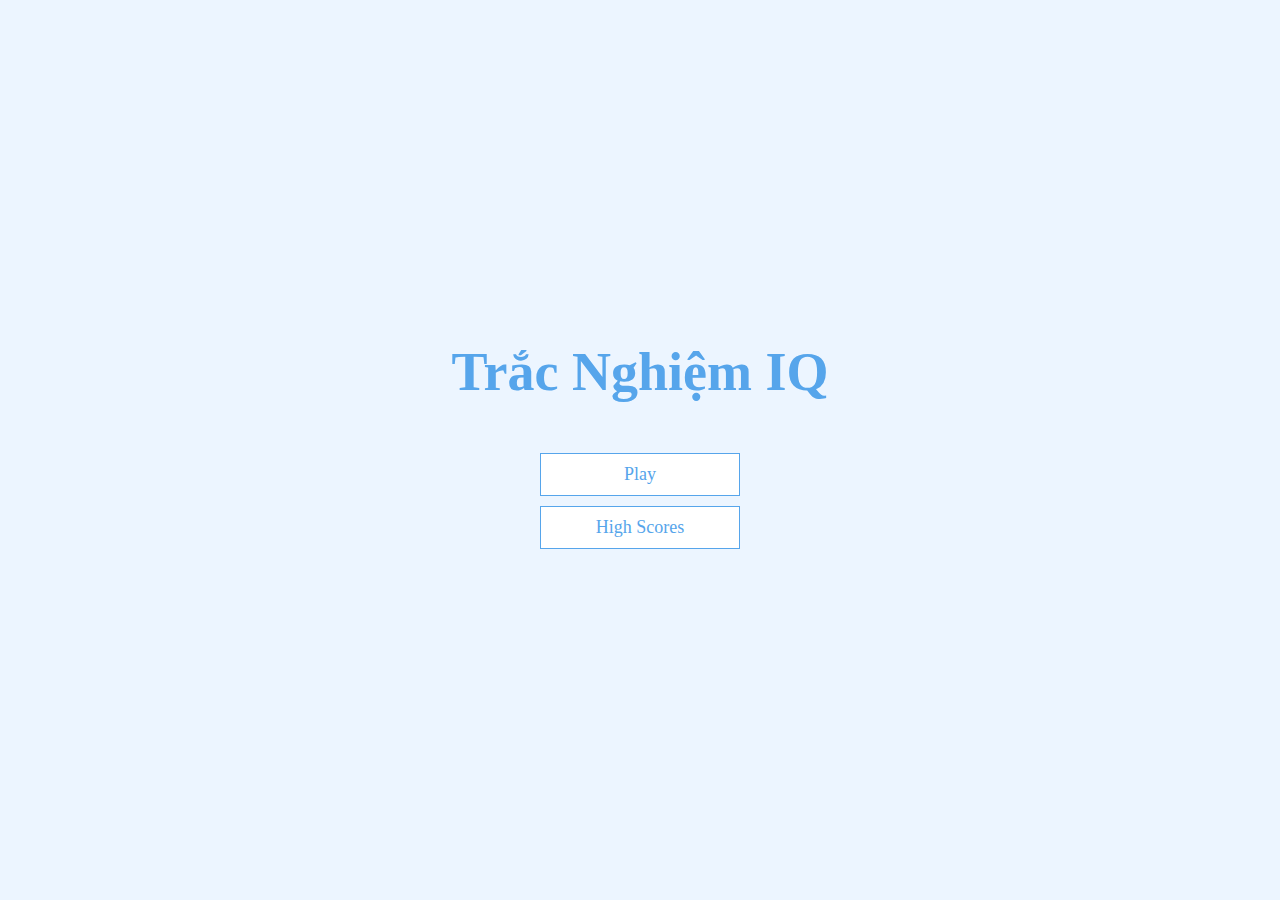
<file: index.html>
<!DOCTYPE html>
<html lang="en">

<head>
    <meta charset="UTF-8">
    <meta name="viewport" content="width=device-width, initial-scale=1.0">
    <title>Trac Nghiem</title>
    <link rel="stylesheet" href="app.css" />
</head>

<body>
    <div class="container">
        <div id="home" class="flex-center flex-column">
            <h1> Trắc Nghiệm IQ</h1>
            <a class="btn" href="/game.html">Play</a>
            <a class="btn" href="/highScore.html">High Scores</a>
        </div>
    </div>
</body>

</html>
</file>
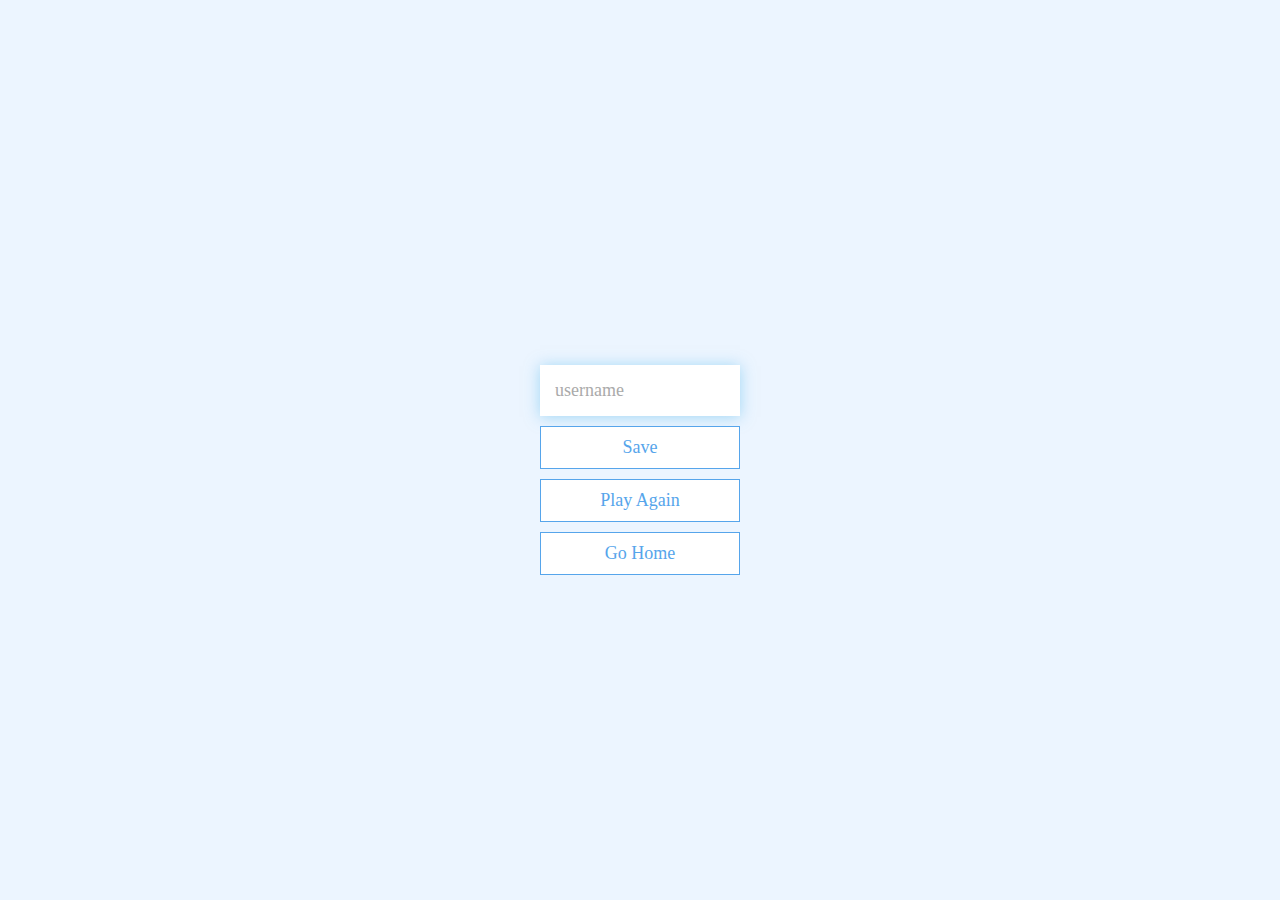
<file: end.html>
<!DOCTYPE html>
<html lang="en">
<head>
    <meta charset="UTF-8">
    <meta name="viewport" content="width=device-width, initial-scale=1.0">
    <title>Chuc Mung</title>
    <link rel="stylesheet" href="app.css" />
</head>
<body>
    <div class="container">
        <div id="end" class="flex-center flex-column">
            <h1 id="finalScore">0</h1>
            <form>
                <input type="text" name="username" id="username" placeholder="username">

                <button type="submit" class="btn" id="saveScoreBtn" onclick="saveHighScore(event)"disabled>Save</button>

            </form>
            <a class="btn" href="/game.html">Play Again</a>
            <a class="btn" href="/index.html">Go Home</a>
        </div>
    </div>
    <script src="/end.js"></script>
</body>
</html>
</file>
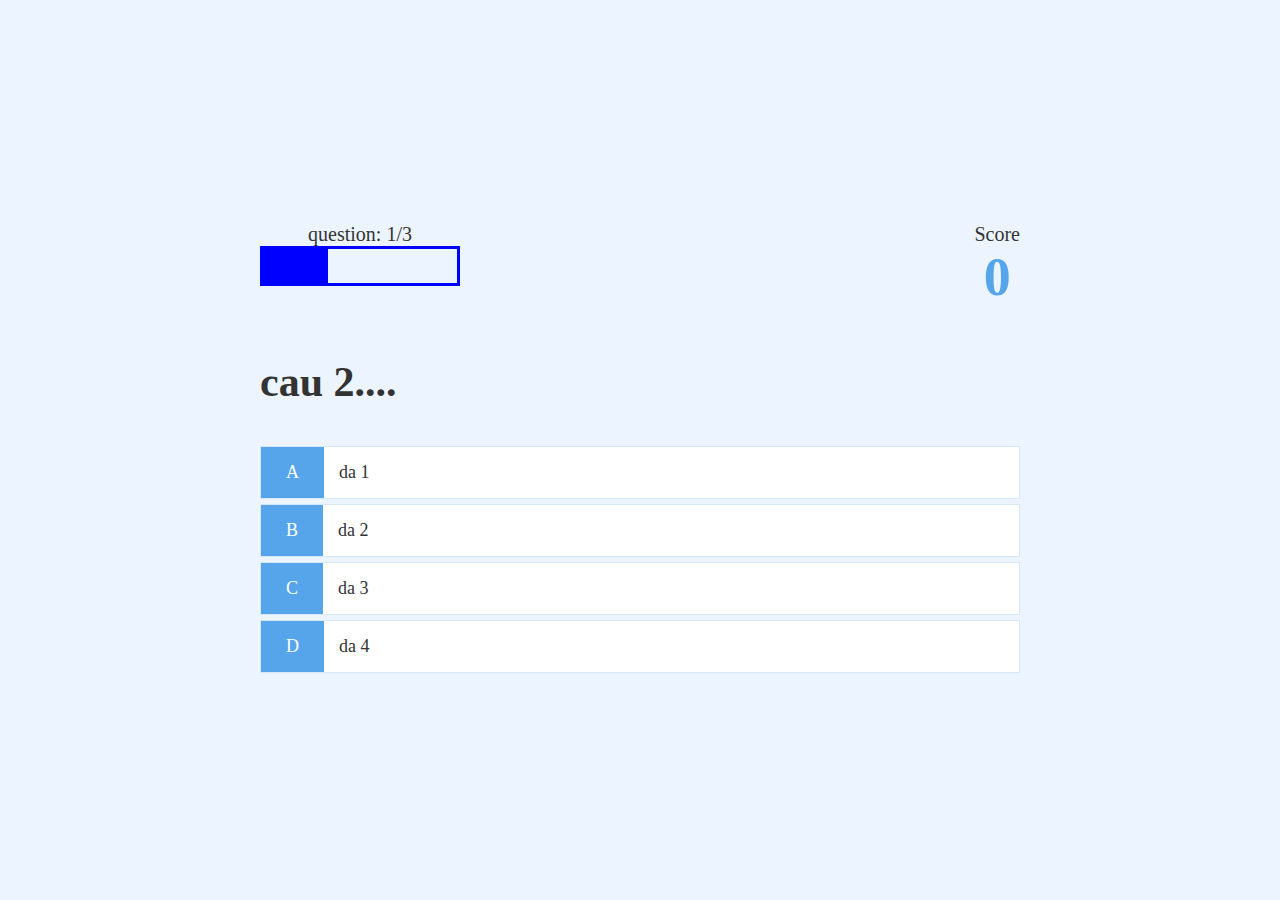
<file: game.html>
<!DOCTYPE html>
<html lang="en">
<head>
    <meta charset="UTF-8">
    <meta name="viewport" content="width=device-width, initial-scale=1.0">
    <title>Play Game</title>
    <link rel="stylesheet" href="app.css" />
    <link rel="stylesheet" href="game.css" />
</head>
<body>
    <div class="container">
        <div id="game" class="justify-center flex-column">
            <div id="hud">
                <div id="hud-item">
                    <p id="progressText" class="hud-prefix">
                        Question
                    </p>
                    <div id="progressBar">
                        <div id="progressBarFull">
                            
                        </div>
                    </div>
                </div>
                <div id="hud-item">
                    <p class="hud-prefix">
                        Score
                    </p>
                    <h1 class="hud-main-text" id="score">
                        0
                    </h1>
                </div>
            </div>
            <h2 id="question">
                what is the answer to this question
            </h2>
            <div class="choice-container">
                <p class="choice-prefix">A</p>
                <p class="choice-text" data-number="1">choice 1</p>
            </div>
            <div class="choice-container">
                <p class="choice-prefix">B</p>
                <p class="choice-text" data-number="2">choice 2</p>
            </div>
            <div class="choice-container">
                <p class="choice-prefix">C</p>
                <p class="choice-text" data-number="3">choice 3</p>
            </div>
            <div class="choice-container">
                <p class="choice-prefix">D</p>
                <p class="choice-text" data-number="4">choice 4</p>
            </div>
        </div> 
    </div>

    <script src="game.js"></script>
</body>
</html>
</file>
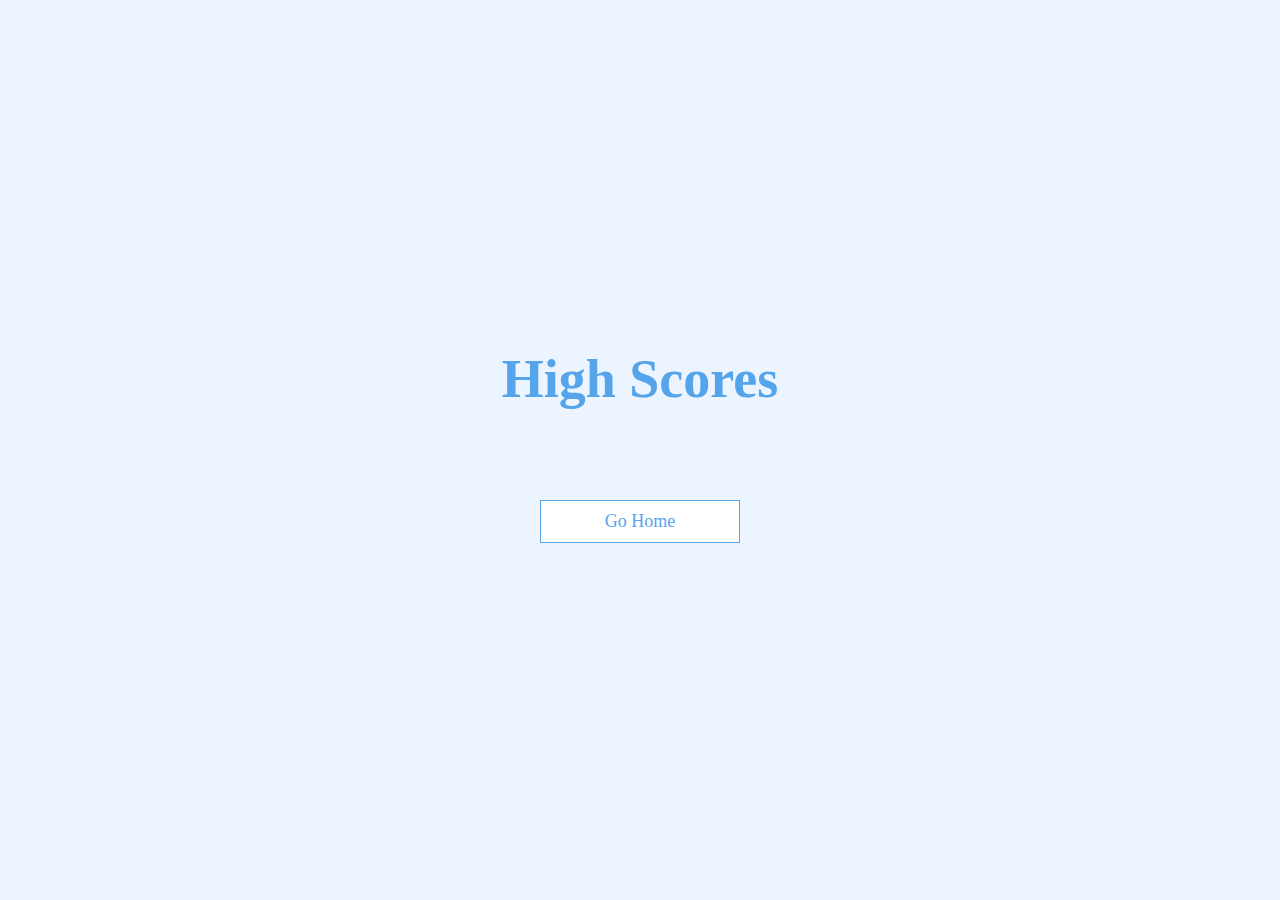
<file: highScore.html>
<!DOCTYPE html>
<html lang="en">
<head>
    <meta charset="UTF-8">
    <meta name="viewport" content="width=device-width, initial-scale=1.0">
    <title>High Score</title>
    <link rel="stylesheet" href="app.css">
    <link rel="stylesheet" href="highScore.css">
</head>
<body>
    <div class="container">
        <div id="highScore" class="flex-center flex-column">
            <h1 id="finalScore">High Scores</h1>
            <ul id="highScoreList"></ul>
            <a href="/index.html" class="btn">Go Home</a>
        </div>
    </div>
    <script src="/highScore.js"></script>
</body>
</html>
</file>
<file: app.css>
:root {
    background-color: #ecf5ff;
    font-size: 62.5%;
}

* {
    box-sizing: border-box;
    font-family: 'Times New Roman', Times, serif;
    margin: 0;
    padding: 0;
    color: #333;
}

h1, h2, h3, h4 {
    margin-bottom: 1rem;
}

h1 {
    font-size: 5.4rem;
    color: #56a5eb;
    margin-bottom: 5rem;
}

h1 > span {
    font-size: 2.4rem;
    font-weight: 500;
}

h2 {
    font-size: 4.2rem;
    margin-bottom: 4rem;
    font-weight: 700;
}

h3 {
    font-size: 2.8rem;
    font-weight: 500;
}

.container {
    width: 100vw;
    height: 100vh;
    display: flex;
    justify-content: center;
    align-items: center;
    max-width: 80rem;
    margin: 0 auto;
    padding: 2rem;
}

.container > * {
    width: 100%;
}

.flex-column {
    display: flex;
    flex-direction: column;
}

.flex-center {
    justify-content: center;
    align-items: center;
}

.justify-center {
    justify-content: center;
}

.text-center {
    text-align: center;
}

.hidden {
    display: none;
}

.btn {
    font-size: 1.8rem;
    padding: 1rem 0;
    width: 20rem;
    text-align: center;
    border: 0.1rem solid #56a5eb;
    margin-bottom: 1rem;
    text-decoration: none;
    color: #56a5eb;
    background-color: white;
}

.btn:hover{
    cursor: pointer;
    box-shadow: 0 0.4rem 1.4rem 0 rgba(86, 185, 235, 0.5);
    transform: translateY(-0.1rem);
    transition: transform 150ms;
}

.btn[disabled]:hover {
    cursor: not-allowed;
    box-shadow: none;
    transform: none;
}

form {
    width: 100%;
    display: flex;
    flex-direction: column;
    align-items: center;
}

input {
    margin-bottom: 1rem;
    width: 20rem;
    padding: 1.5rem;
    font-size: 1.8rem;
    border: none;
    box-shadow: 0 0.1rem 1.4rem 0 rgba(86, 185, 235, 0.5);
}

input::placeholder{
    color: #aaa;
}
</file>
<file: game.css>
.choice-container{
    display: flex;
    margin-bottom: 0.5rem;
    width: 100%;
    font-size: 1.8rem;
    border: 0.1rem solid rgba(86, 165, 235, 0.25);
    background-color: white;
}

.choice-container:hover {
    cursor: pointer;
    box-shadow: 0 0.4rem 1.4rem 0 rgba(86, 185, 235, 0.5);
    transform: translateY(-0.1rem);
    transition: transform 150ms;
}

.choice-prefix {
    padding: 1.5rem 2.5rem;
    background-color: #56a5eb;
    color: white;
}

.choice-text {
    padding: 1.5rem;
    width: 100%;
}

.incorrect {
    background-color:  red;
}

.correct {
    background-color: blue;
}

#hud {
    display: flex;
    justify-content: space-between;
}

.hud-prefix {
    text-align: center;
    font-size: 2rem;
}

.hud-main-text {
    text-align: center;
}

#progressBar {
    width: 20rem;
    height: 4rem;
    border: 0.3rem solid blue;
}

#progressBarFull {
    height: 3.5rem;
    background-color: blue;
    width: 0;
}
</file>
<file: highScore.css>
#highScoreList {
    list-style: none;
    padding-left: 0;
    margin-bottom: 4rem;
}

.high-score {
    font-size: 2.8rem;
    margin-bottom: 0.5rem;
}

.high-score:hover{
    transform: scale(1.025);
}
</file>
